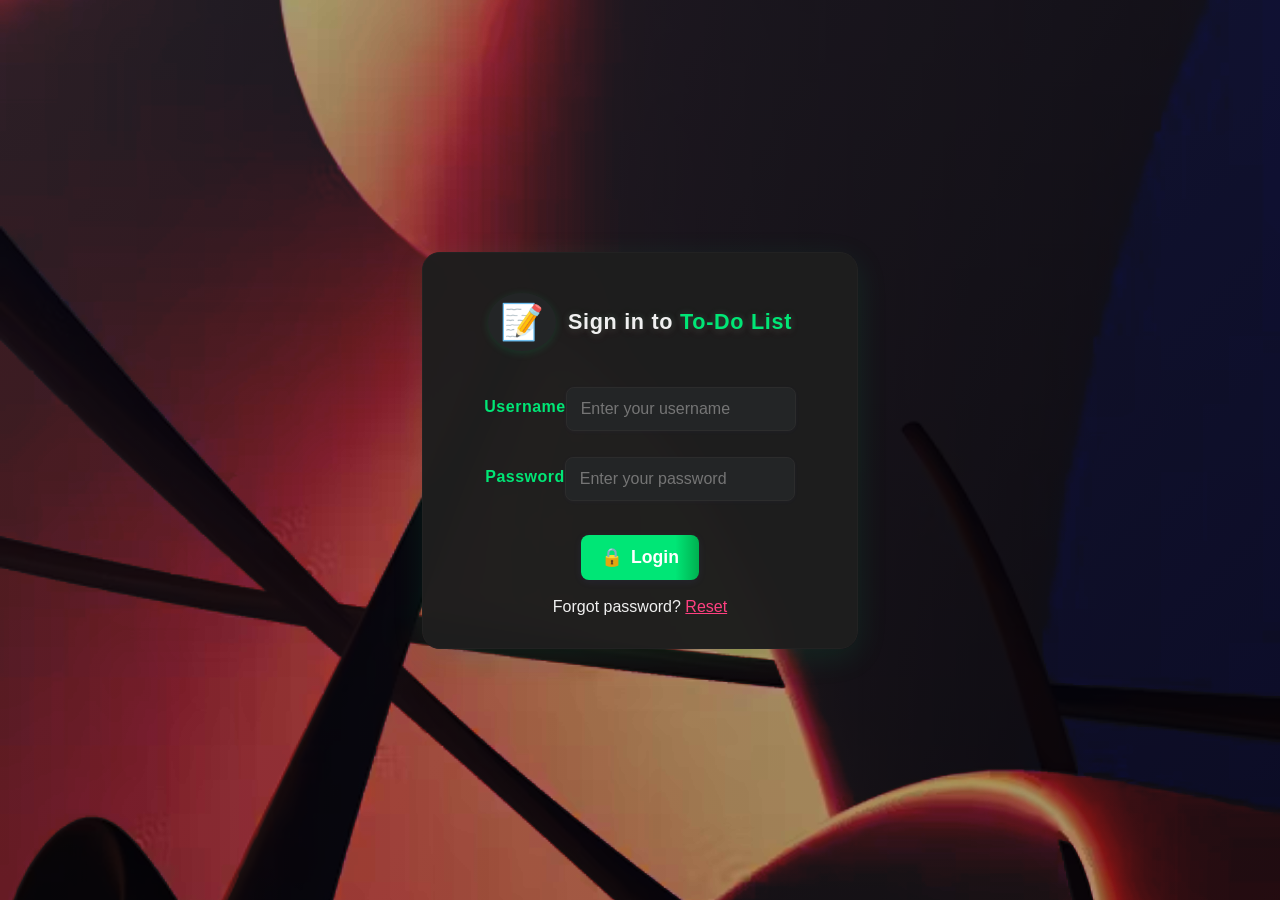
<file: index.html>
<!DOCTYPE html>
<html lang="en">
<head>
  <meta charset="UTF-8">
  <title>Login - To-Do List</title>
  <meta name="viewport" content="width=device-width, initial-scale=1.0">
  <link rel="stylesheet" href="style.css">
  
</head>
<body class="login-bg">
  <form class="login-container login-form" autocomplete="off" onsubmit="return handleLogin(event)">
    <div class="login-header">
      <span class="logo" aria-label="To-Do Logo">📝</span>
      <h2>Sign in to <span style="color:var(--primary);font-weight:900;">To-Do List</span></h2>
    </div>
    <div class="input-row">
      <label for="login-username">Username</label>
      <input type="text" id="login-username" name="username" required autocomplete="username" placeholder="Enter your username">
    </div>
    <div class="input-row">
      <label for="login-password">Password</label>
      <input type="password" id="login-password" name="password" required autocomplete="current-password" placeholder="Enter your password">
    </div>
    <button type="submit"><span>🔒</span> Login</button>
    <div class="login-footer">Forgot password? <a href="#" style="color:var(--accent);text-decoration:underline;">Reset</a></div>
  </form>
  <script>
    function handleLogin(e) {
      e.preventDefault();
      const user = document.getElementById('login-username').value.trim();
      const pass = document.getElementById('login-password').value.trim();
      if(user && pass) {
        // Simple fake login effect
        document.querySelector('.login-container').innerHTML = `<div style='text-align:center;padding:40px 0;'><span class='logo' style='font-size:2.5rem;'>📝</span><h2 style='color:var(--primary);margin:18px 0 0 0;'>Welcome, <span style='color:var(--accent);'>${user}</span>!</h2><div style='margin-top:18px;color:var(--text-light);font-size:1.1rem;'>Redirecting...</div></div>`;
        setTimeout(()=>{ window.location.href = 'main.html'; }, 1200);
      }
      return false;
    }
  </script>
</body>
</html>
</file>
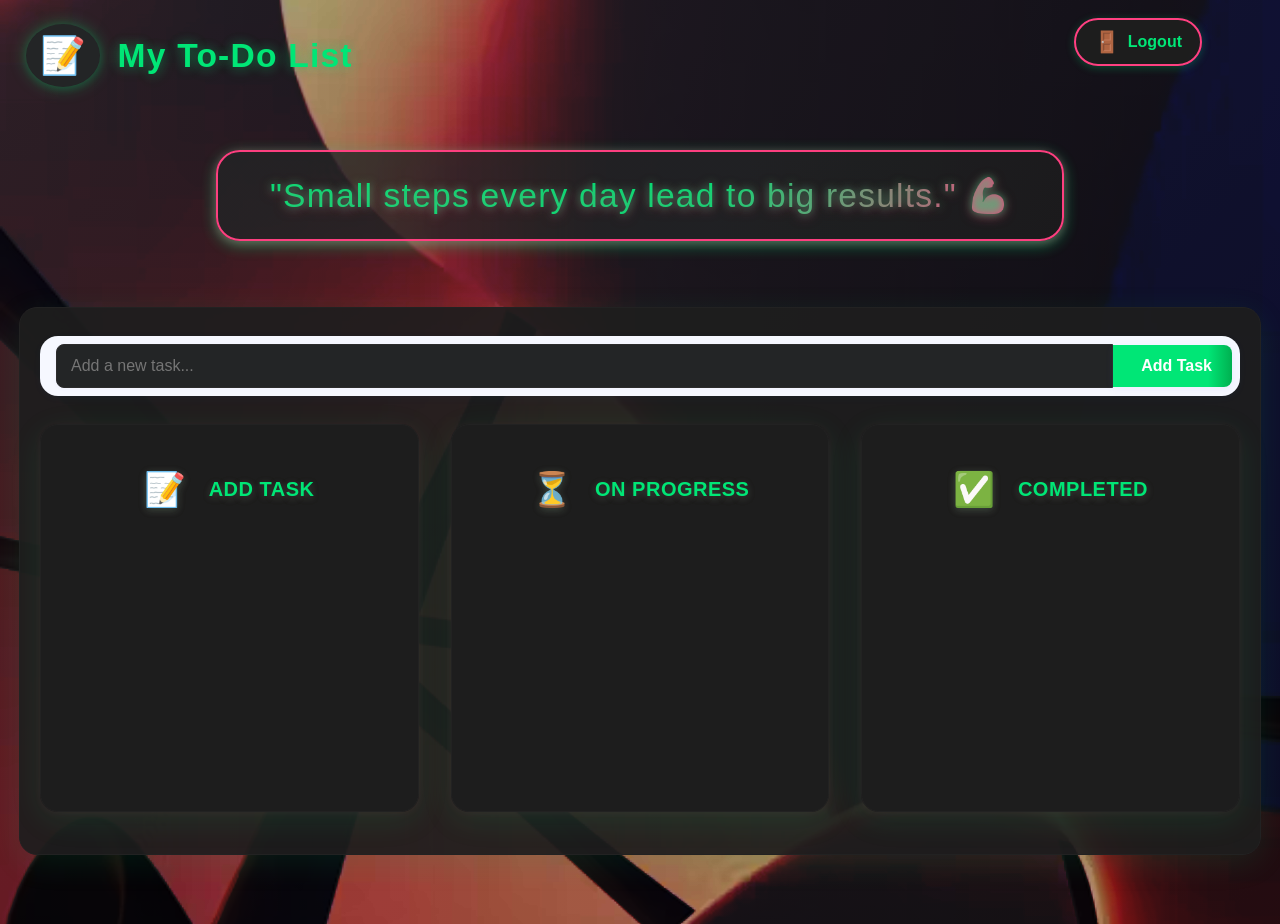
<file: main.html>
<!DOCTYPE html>
<html lang="en">
<head>
  <meta charset="UTF-8">
  <title>Simple To-Do List</title>
  <link rel="stylesheet" href="style.css">
</head>
  <body>
    <!-- Mobile column toggle button: moved inside header for better layout and JS targeting -->
    <header class="main-header">
      <div class="header-left">
        <span class="logo" aria-label="To-Do Logo">📝</span>
        <h1>My To-Do List</h1>
      </div>
      <div class="header-right">
        <button id="logoutBtn" aria-label="Logout" class="logout-btn" tabindex="0">
          <span>🚪</span> Logout
        </button>
        <button id="columnToggleBtn" aria-label="Show columns" class="mobile-toggle-btn" tabindex="0">
          <span style="font-size:2rem;line-height:1;">☰</span>
        </button>
      </div>
    </header>
  <div class="quote-rotator-bg">
    <div class="quote-rotator big-scroll" id="quoteRotator" aria-live="polite" tabindex="0"></div>
  </div>
    <div class="todo-container">
    <div class="input-row">
      <input type="text" id="taskInput" placeholder="Add a new task...">
      <button id="addTaskBtn" onclick="addTask()" aria-label="Add Task"><i class="fa-solid fa-plus"></i> Add Task</button>
    </div>
      <div class="task-columns" id="taskColumns">
      <div class="task-column">
        <h2>
          <span style="font-size:2.1rem;margin-right:14px;vertical-align:middle;">📝</span>
          Add Task
        </h2>
        <ul id="taskList"></ul>
      </div>
      
      <div class="task-column">
        <h2>
          <span style="font-size:2.1rem;margin-right:14px;vertical-align:middle;">⏳</span>
          On Progress
        </h2>
        <ul id="progressList"></ul>
      </div>
      <div class="task-column">
        <h2>
          <span style="font-size:2.1rem;margin-right:14px;vertical-align:middle;">✅</span>
          Completed
        </h2>
        <ul id="completedList"></ul>
      </div>
      <!-- Mobile column list overlay -->
      <div id="mobileColumnList" class="mobile-column-list" style="display:none;">
        <button class="close-mobile-list" aria-label="Close column list">✕</button>
        <ul>
          <li><button class="mobile-col-btn" data-col="0">Add Task</button></li>
          <li><button class="mobile-col-btn" data-col="1">On Progress</button></li>
          <li><button class="mobile-col-btn" data-col="2">Completed</button></li>
          <li><button class="mobile-logout-btn" id="mobileLogoutBtn"><span>🚪</span> Logout</button></li>
        </ul>
      </div>
    </div>
  </div>
  <script src="script.js"></script>
  <script>
    // Quote rotator logic
    const quotes = [
      '"Small steps every day lead to big results." 💪',
      '"Don’t watch the clock; do what it does. Keep going."',
      '"The best way to get things done is to simply begin."'
    ];
    let quoteIndex = 0;
    const quoteRotator = document.getElementById('quoteRotator');
    function showQuote(idx) {
      quoteRotator.innerHTML = `<span class='scrolling-text' style="font-size:inherit;font-weight:inherit;">${quotes[idx]}</span>`;
    }
    function nextQuote() {
      quoteIndex = (quoteIndex + 1) % quotes.length;
      showQuote(quoteIndex);
    }
    showQuote(quoteIndex);
    setInterval(nextQuote, 3000);
  </script>
</body>
</html>
</file>
<file: style.css>
body.login-bg {
  min-height: 100vh;
  background: var(--bg);
  background-blend-mode: overlay;
  background-size: cover;
  display: flex;
  align-items: center;
  justify-content: center;
  margin: 0;
  padding: 0;
}
.login-container {
  background: var(--card-bg-glass);
  border-radius: var(--radius);
  box-shadow: var(--shadow);
  padding: 40px 32px 32px 32px;
  max-width: 370px;
  width: 95vw;
  display: flex;
  flex-direction: column;
  align-items: center;
  border: 1.5px solid #222;
  position: relative;
  animation: fadeInUp 0.7s;
  backdrop-filter: blur(12px) saturate(1.2);
}
.login-header {
  display: flex;
  align-items: center;
  gap: 12px;
  margin-bottom: 18px;
}
.login-header .logo {
  font-size: 2.2rem;
  color: var(--primary);
  background: #232526;
  border-radius: 50%;
  padding: 8px 12px;
  box-shadow: 0 2px 8px #00e67622;
}
.login-header .logo:hover {
  color: var(--accent);
  box-shadow: 0 0 24px #ff4081cc, 0 0 32px #00e676cc, 0 2px 24px #fff;
  filter: brightness(1.18) drop-shadow(0 0 16px #ff4081cc) drop-shadow(0 0 8px #00e676cc);
}
.login-header h2 {
  color: var(--text);
  font-size: 1.35rem;
  font-weight: 700;
  letter-spacing: 0.7px;
  text-shadow: 0 0 8px #00e67633, 0 2px 10px #ff408133;
  margin: 0;
  font-family: 'Segoe UI Semibold', 'Segoe UI', Arial, sans-serif;
}
.login-header h2 span {
  color: var(--primary);
  font-weight: 900;
}
.login-form {
  width: 100%;
  display: flex;
  flex-direction: column;
  gap: 18px;
}
.login-form label {
  color: var(--text-light);
  font-weight: 600;
  margin-bottom: 4px;
  letter-spacing: 0.5px;
}
.login-form input {
  width: 100%;
  padding: 12px 14px;
  border-radius: 8px;
  border: 1.5px solid #2c2c2c;
  background: #232526;
  color: #fff;
  font-size: 1rem;
  outline: none;
  box-shadow: 0 1px 4px rgba(108,99,255,0.04);
}
.login-form input:focus {
  background: #2c2c2c;
  box-shadow: 0 2px 8px #00e67622;
  border-color: var(--primary);
}
.login-form button {
  padding: 12px 20px;
  color: #fff;
  border: none;
  border-radius: 8px;
  cursor: pointer;
  font-weight: 700;
  font-size: 1.1rem;
  box-shadow: 0 2px 8px rgba(108,99,255,0.08);
  display: flex;
  align-items: center;
  gap: 8px;
  outline: none;
  margin-top: 8px;
}

.login-form button:focus-visible {
  outline: 2px solid var(--accent);
  outline-offset: 2px;
}

.login-form .input-row {
  background: transparent;
  box-shadow: none;
  padding: 0;
  border-radius: 0;
}
.login-form .input-row input {
  margin: 0;
}

@media (max-width: 500px) {
  .login-container {
    padding: 24px 6vw 18px 6vw;
    max-width: 98vw;
  }
  .login-header h2 {
    font-size: 1.1rem;
  }
}
/* --- Professional Header Layout --- */
.main-header {
  display: flex;
  align-items: center;
  justify-content: space-between;
  padding: 0 2vw;
  margin-top: 24px;
  margin-bottom: 0;
  position: relative;
  z-index: 10;
}
.header-left {
  display: flex;
  align-items: center;
  gap: 18px;
}
.header-right {
  display: flex;
  align-items: center;
  gap: 12px;
}
.main-header .logo {
  font-size: 2.3rem;
  color: var(--primary);
  background: #232526;
  border-radius: 50%;
  padding: 10px 14px;
  box-shadow: 0 2px 8px #00e67622;
  margin-right: 0;
}
.main-header .logo:hover {
  color: var(--accent);
  box-shadow: 0 0 24px #ff4081cc, 0 0 32px #00e676cc, 0 2px 24px #fff;
  filter: brightness(1.18) drop-shadow(0 0 16px #ff4081cc) drop-shadow(0 0 8px #00e676cc);
}
.main-header h1 {
  color: var(--primary);
  font-size: 2.1rem;
  font-weight: 900;
  letter-spacing: 1.2px;
  margin: 0;
  text-shadow: 0 0 12px #00e67655, 0 2px 16px #00e67633;
  cursor: pointer;
}
.main-header h1:hover {
  color: var(--accent);
  text-shadow: 0 0 24px #ff4081cc, 0 0 32px #00e676cc, 0 2px 24px #fff;
  letter-spacing: 2.5px;
}
.main-header .logout-btn {
  margin-right: 0;
}

@media (max-width: 700px) {
  .main-header {
    flex-direction: row;
    padding: 0 2vw;
    margin-top: 12px;
  }
  .main-header h1 {
    font-size: 1.2rem;
    letter-spacing: 0.7px;
  }
  .main-header .logo {
    font-size: 1.5rem;
    padding: 7px 10px;
  }
  .header-right {
    gap: 6px;
  }
}
/* Logout button styles */
.logout-btn {
  position: fixed;
  top: 18px;
  right: 78px;
  z-index: 1100;
  background: var(--card-bg-glass);
  color: var(--primary);
  border: 2px solid var(--accent);
  border-radius: 24px;
  padding: 10px 18px;
  font-size: 1rem;
  font-weight: 700;
  box-shadow: 0 2px 8px #00e67644;
  cursor: pointer;
  display: flex;
  align-items: center;
  gap: 8px;
}
.logout-btn:active, .logout-btn:focus {
  background: var(--accent);
  color: #fff;
  outline: 2px solid var(--primary);
}
.logout-btn span {
  font-size: 1.3em;
}

@media (max-width: 700px) {
 
  #mobileLogoutBtn {
    width: 100%;
    justify-content: center;
    background: var(--card-bg);
    color: var(--primary);
    border: 2px solid var(--accent);
    border-radius: 12px;
    font-size: 1.1rem;
    font-weight: 700;
    margin-top: 18px;
    padding: 14px 0;
    transition: background 0.2s, color 0.2s;
  }
  #mobileLogoutBtn:focus, #mobileLogoutBtn:hover {
    background: var(--accent);
    color: #fff;
  }
}

.mobile-column-list {
  position: fixed;
  top: 0;
  left: 0;
  width: 100vw;
  height: 100vh;
  background: rgba(18,18,18,0.98);
  display: none;
  flex-direction: column;
  align-items: center;
  justify-content: center;
  animation: fadeInUp 0.3s;
}
.mobile-column-list ul {
  list-style: none;
  padding: 0;
  margin: 0;
}
.mobile-column-list li {
  margin: 18px 0;
}
.mobile-col-btn {
  font-size: 1.2rem;
  padding: 16px 32px;
  border-radius: 12px;
  background: var(--card-bg);
  color: var(--primary);
  border: 2px solid var(--accent);
  font-weight: 700;
  cursor: pointer;
  transition: background 0.2s, color 0.2s;
}
.mobile-col-btn:focus, .mobile-col-btn:hover {
  background: var(--accent);
  color: #fff;
}
.close-mobile-list {
  position: absolute;
  top: 18px;
  left: 18px;
  background: transparent;
  color: var(--accent);
  border: none;
  font-size: 2rem;
  cursor: pointer;
}

@media (max-width: 700px) {
  .mobile-toggle-btn {
    position: fixed;
    top: 18px;
    right: 18px;
    z-index: 1100;
  }
  .close-mobile-list {
    top: 18px;
    left: 18px;
    right: auto;
  }
  .task-columns {
    flex-direction: column;
  }
 
}

/* Collapsible section animation */
.task-column[style*="display: none"] {
  animation: fadeOut 0.3s;
  pointer-events: none;
}
.task-column[style*="display: none"] ul {
  opacity: 0;
  transition: opacity 0.3s;
}
.task-column[style*="display: none"] h2 {
  filter: grayscale(0.7) brightness(0.7);
  opacity: 0.7;
}
.task-column[style*="display: none"] {
  opacity: 0 !important;
}
.task-column[style*="display: block"],
.task-column[style=""] {
  animation: fadeIn 0.3s;
  opacity: 1 !important;
}
@keyframes fadeIn {
  from { opacity: 0; transform: scale(0.97) translateY(20px); }
  to { opacity: 1; transform: scale(1) translateY(0); }
}

:root {
  --primary: #00e676; /* Neon Green */
  --primary-dark: #00b050;
  --accent: #ff4081; /* Neon Pink */
  --bg: linear-gradient(135deg, #232526 0%, #121212 100%), url("last.avif") no-repeat center center fixed;
  --card-bg: rgba(30,30,30,0.92);
  --card-bg-glass: rgba(30,30,30,0.98);
  --shadow: 0 8px 32px 0 rgba(0,230,118,0.10);
  --radius: 18px;
  --text: #f0f0f0;
  --text-light: #00e676;
  --transition: 0.25s cubic-bezier(.4,0,.2,1);
  --quote-violet: #ff4081;
}

body {
  font-family: 'Segoe UI', Arial, sans-serif;
  background: var(--bg);
  background-blend-mode: overlay;
  background-size: cover;
  margin: 0;
  padding: 0;
  min-height: 100vh;
  color: var(--text);
  transition: background 0.4s;
}

.quote-rotator-bg {
  width: 100vw;
  display: flex;
  justify-content: center;
  align-items: center;
  min-height: 180px;
  position: relative;
  z-index: 1;
  pointer-events: none;
}

.quote-rotator.big-scroll {
  font-size: clamp(1.1rem, 4vw, 2.1rem);
  font-family: 'Segoe UI Semibold', 'Segoe UI', Arial, sans-serif;
  color: var(--primary);
  background: linear-gradient(120deg, #232526cc 60%, #1e1e1ecc 100%);
  border-radius: 24px;
  padding: clamp(16px, 4vw, 24px) clamp(2vw, 4vw, 4vw);
  margin: 36px 0 0 0;
  box-shadow: 0 4px 16px 0 #00e67677, 0 2px 8px #ff408177;
  font-style: normal;
  text-align: center;
  min-width: 180px;
  max-width: 98vw;
  transition: opacity 0.7s, color 0.4s, font-size 0.4s, box-shadow 0.4s, background 0.4s, padding 0.4s;
  opacity: 0.99;
  pointer-events: none;
  overflow: hidden;
  position: relative;
  letter-spacing: 1.2px;
  border: 2px solid var(--accent);
  text-shadow: 0 0 8px #00e67688, 0 2px 12px #ff408188;
  filter: none;
}

.quote-rotator.big-scroll:hover {
  color: var(--accent);
  background: linear-gradient(120deg, #1e1e1ecc 0%, #232526cc 100%);
  box-shadow: 0 0 16px #ff4081aa, 0 0 8px #00e676aa;
  text-shadow: 0 0 12px #ff4081aa, 0 0 8px #00e676aa;
  filter: none;
  transform: scale(1.03) rotate(-1deg);
  padding: 28px 5vw;
}

.scrolling-text {
  display: inline-block;
  white-space: nowrap;
  animation: scrollText 4s linear;
}

@keyframes scrollText {
  0% {
    opacity: 0;
    transform: translateY(30px) scale(0.95);
  }
  10% {
    opacity: 1;
    transform: translateY(0) scale(1.05);
  }
  90% {
    opacity: 1;
    transform: translateY(0) scale(1.05);
  }
  100% {
    opacity: 0;
    transform: translateY(-30px) scale(0.95);
  }
}

h1 {
  text-align: center;
  color: var(--primary);
  margin-top: 32px;
  letter-spacing: 1px;
  font-weight: 900;
  font-size: 2.3rem;
  text-shadow: 0 0 12px #00e67655, 0 2px 16px #00e67633;
  transition: color 0.3s, text-shadow 0.3s, transform 0.3s, letter-spacing 0.3s;
  cursor: pointer;
}

h1:hover {
  color: var(--accent);
  text-shadow: 0 0 24px #ff4081cc, 0 0 32px #00e676cc, 0 2px 24px #fff;
  transform: scale(1.07) rotate(-2deg) skewX(-2deg);
  letter-spacing: 2.5px;
  filter: brightness(1.15) drop-shadow(0 0 8px #00e67699);
}

.todo-container {
  background: var(--card-bg);
  max-width: 1200px;
  margin: 40px auto;
  padding: 28px 20px 24px 20px;
  border-radius: var(--radius);
  box-shadow: var(--shadow);
  transition: background var(--transition), box-shadow var(--transition);
  border: 1.5px solid #222;
}

.task-columns {
  display: flex;
  gap: 32px;
  justify-content: space-between;
  margin-top: 28px;
  flex-wrap: wrap;
}

.task-column {
  flex: 1;
  background: var(--card-bg-glass);
  border-radius: var(--radius);
  box-shadow: 0 8px 32px 0 rgba(0,230,118,0.10), 0 1.5px 8px 0 rgba(255,64,129,0.08);
  padding: 28px 18px 18px 18px;
  min-width: 260px;
  min-height: 340px;
  display: flex;
  flex-direction: column;
  align-items: stretch;
  transition: background 0.35s cubic-bezier(.4,0,.2,1), box-shadow 0.35s cubic-bezier(.4,0,.2,1), border 0.3s;
  border: 1.5px solid #222;
  backdrop-filter: blur(12px) saturate(1.2);
  -webkit-backdrop-filter: blur(12px) saturate(1.2);
  margin-bottom: 18px;
  position: relative;
  overflow: visible;
  cursor: pointer;
}

.task-column:hover {
  background: rgba(34,34,34,0.98);
  box-shadow: 0 12px 36px 0 #00e67644, 0 4px 24px 0 #ff408144;
  border: 2.5px solid var(--accent);
  transform: translateY(-6px) scale(1.025);
  z-index: 2;
}

.task-column:hover h2 span,
.task-column:hover h2 svg {
  filter: drop-shadow(0 4px 16px #00e676cc) brightness(1.18);
  transform: scale(1.12) rotate(-2deg);
  transition: filter 0.3s, transform 0.3s;
}

.task-column:hover::after {
  content: "";
  position: absolute;
  inset: 0;
  border-radius: var(--radius);
  pointer-events: none;
  background: linear-gradient(120deg, #00e67622 0%, #ff408122 100%);
  opacity: 0.7;
  z-index: 1;
}

.task-column h2 {
  text-align: center;
  color: var(--primary);
  font-size: 1.25rem;
  margin-bottom: 14px;
  font-weight: 700;
  letter-spacing: 0.5px;
  text-transform: uppercase;
  display: flex;
  align-items: center;
  justify-content: center;
  gap: 8px;
  text-shadow: 0 2px 8px #00e67633, 0 1.5px 8px #ff408133;
}

.task-column h2 i {
  font-size: 1.3em;
  vertical-align: middle;
  margin-right: 8px;
  filter: drop-shadow(0 2px 4px rgba(124,58,237,0.10));
}

.input-row {
  display: flex;
  align-items: center;
  gap: 0;
  margin-bottom: 0.5rem;
  background: #f6f8ff;
  border-radius: var(--radius);
  box-shadow: 0 2px 8px rgba(0,123,255,0.04);
  padding: 8px 8px 8px 16px;
}

#taskInput {
  flex: 1;
  padding: 12px 14px;
  margin-right: 0;
  border: none;
  border-radius: 8px 0 0 8px;
  font-size: 1rem;
  background: #232526;
  color: #fff;
  border: 1.5px solid #2c2c2c;
  outline: none;
  box-shadow: 0 1px 4px rgba(108,99,255,0.04);
  transition: box-shadow var(--transition), background var(--transition);
}

#taskInput:focus {
  background: #2c2c2c;
  box-shadow: 0 2px 8px #00e67622;
}

button, .btn {
  padding: 12px 20px;
  background: linear-gradient(90deg, var(--primary) 80%, var(--primary-dark) 100%);
  color: #fff;
  border: none;
  border-radius: 0 8px 8px 0;
  cursor: pointer;
  font-weight: 600;
  font-size: 1rem;
  transition: background var(--transition), box-shadow var(--transition), transform var(--transition);
  box-shadow: 0 2px 8px rgba(108,99,255,0.08);
  display: flex;
  align-items: center;
  gap: 8px;
  outline: none;
}

button:active, .btn:active {
  transform: scale(0.97);
}

button:focus-visible, .btn:focus-visible {
  outline: 2px solid var(--accent);
  outline-offset: 2px;
}

button:hover, .btn:hover {
  background: linear-gradient(90deg, var(--primary-dark) 80%, var(--primary) 100%);
  box-shadow: 0 4px 16px rgba(108,99,255,0.12);
}

ul {
  list-style: none;
  padding: 0;
  margin-top: 18px;
}

li {
  padding: 14px 10px;
  display: flex;
  align-items: center;
  gap: 0.5rem;
  overflow: hidden;
  border-bottom: 1px solid #222;
  transition: background var(--transition), box-shadow var(--transition), transform var(--transition), opacity var(--transition);
  color: var(--text);
  box-shadow: 0 2px 8px #00e67622;
  border-radius: var(--radius);
  margin-bottom: 12px;
  background: #1e1e1e;
  opacity: 1;
  animation: fadeInUp 0.5s;
  will-change: transform, opacity;
  width: 100%;
  min-width: 0;
  box-sizing: border-box;
}

.task-number {
  white-space: nowrap;
}
li span {
  min-width: 0;
}
li > span:nth-child(2) {
  flex: 1 1 0%;
  overflow: hidden;
  text-overflow: ellipsis;
  white-space: nowrap;
  min-width: 0;
  max-width: 100vw;
  display: block;
}
li > span:last-child {
  flex-shrink: 0;
  min-width: 80px;
  max-width: 120px;
  overflow: visible;
  display: flex;
  gap: 8px;
  align-items: center;
  justify-content: flex-end;
  position: relative;
  right: 0;
}

@keyframes fadeInUp {
  from {
    opacity: 0;
    transform: translateY(30px) scale(0.95);
  }
  to {
    opacity: 1;
    transform: translateY(0) scale(1);
  }
}

li:last-child {
  border-bottom: none;
}

li:hover {
  background: #232526;
  box-shadow: 0 4px 24px #00e67633, 0 2px 8px #ff408133;
  transform: scale(1.03);
  border-bottom: 1.5px solid var(--accent);
}

li.completed {
  text-decoration: line-through;
  color: #888;
  opacity: 0.7;
  background: #232526;
}

li .icon:focus-visible, li i:focus-visible {
  outline: 2px solid var(--accent);
  outline-offset: 2px;
  background: #fffbe6;
}

li .icon.complete, li i.fa-check-circle {
  color: #22c55e;
  background: transparent;
}
li .icon.complete:hover, li i.fa-check-circle:hover {
  color: #15803d;
  background: transparent;
  transform: scale(1.18) rotate(-6deg);
}

li .icon.progress, li i.fa-hourglass-half {
  color: #f59e42;
  background: transparent;
}
li .icon.progress:hover, li i.fa-hourglass-half:hover {
  color: #b45309;
  background: transparent;
  transform: scale(1.18) rotate(6deg);
}

li .icon.delete, li i.fa-trash {
  color: #ef4444;
  margin-left: 8px;
  background: transparent;
}
li .icon.delete:hover, li i.fa-trash:hover {
  color: #b91c1c;
  background: transparent;
  transform: scale(1.18) rotate(-8deg);
}

li .icon.edit, li i.fa-pen {
  color: #6366f1;
  margin-left: 8px;
  background: transparent;
}
li .icon.edit:hover, li i.fa-pen:hover {
  color: #3730a3;
  background: transparent;
  transform: scale(1.18) rotate(8deg);
}

li button {
  background: transparent;
  color: #ff3333;
  border: none;
  font-size: 18px;
  cursor: pointer;
  margin-left: 8px;
  transition: color 0.2s;
}

li button:hover {
  color: #b30000;
}

li.completed {
  animation: fadeStrike 0.4s;
}

@keyframes fadeStrike {
  from {
    color: #333333;
    text-decoration: none;
    opacity: 1;
  }
  to {
    color: #888;
    text-decoration: line-through;
    opacity: 0.7;
  }
}

header {
  display: flex;
  align-items: center;
  justify-content: center;
  gap: 12px;
  margin-bottom: 12px;
}

header .logo {
  font-size: 2rem;
  color: var(--primary);
  background: #232526;
  border-radius: 50%;
  padding: 8px 12px;
  box-shadow: 0 2px 8px #00e67622, 0 0 0 0 #ff408100;
  transition: box-shadow 0.3s, color 0.3s, transform 0.3s, filter 0.3s;
  filter: drop-shadow(0 0 8px #00e67655);
  cursor: pointer;
}

header .logo:hover {
  color: var(--accent);
  box-shadow: 0 0 24px #ff4081cc, 0 0 32px #00e676cc, 0 2px 24px #fff;
  filter: brightness(1.18) drop-shadow(0 0 16px #ff4081cc) drop-shadow(0 0 8px #00e676cc);
  transform: scale(1.15) rotate(-8deg) skewY(-2deg);
}

button .icon {
  font-size: 18px;
  margin-right: 6px;
}

.scrolling-text {
  display: inline-block;
  white-space: nowrap;
  animation: scrollText 4s cubic-bezier(.77,0,.18,1) infinite;
  will-change: transform, opacity;
  font-size: 1em !important;
  font-weight: 700;
  letter-spacing: 1.2px;
  background: linear-gradient(90deg, var(--primary) 60%, var(--accent) 100%);
  -webkit-background-clip: text;
  -webkit-text-fill-color: transparent;
  background-clip: text;
  filter: none;
  transition: filter 0.3s, text-shadow 0.3s;
}

@keyframes scrollText {
  0% {
    opacity: 0;
    transform: translateY(60px) scale(0.95);
  }
  10% {
    opacity: 1;
    transform: translateY(0) scale(1.08);
  }
  85% {
    opacity: 1;
    transform: translateY(0) scale(1.08);
  }
  100% {
    opacity: 0;
    transform: translateY(-60px) scale(0.95);
  }
}

.mobile-toggle-btn {
  display: none !important;
  border: 2px dashed red !important;
}

@media (max-width: 700px) {
  .mobile-toggle-btn {
    display: flex !important;
    position: fixed;
    top: 18px;
    right: 18px;
    background: var(--card-bg-glass);
    color: var(--primary);
    border: 2px dashed red !important;
    border-radius: 50%;
    width: 48px;
    height: 48px;
    align-items: center;
    justify-content: center;
    font-size: 2rem;
    box-shadow: 0 2px 8px #00e67644;
    cursor: pointer;
    transition: background 0.2s, color 0.2s, box-shadow 0.2s;
    z-index: 1100;
  }
  .mobile-toggle-btn:active, .mobile-toggle-btn:focus {
    background: var(--accent);
    color: #fff;
    outline: 2px solid var(--primary);
  }
}
</file>
